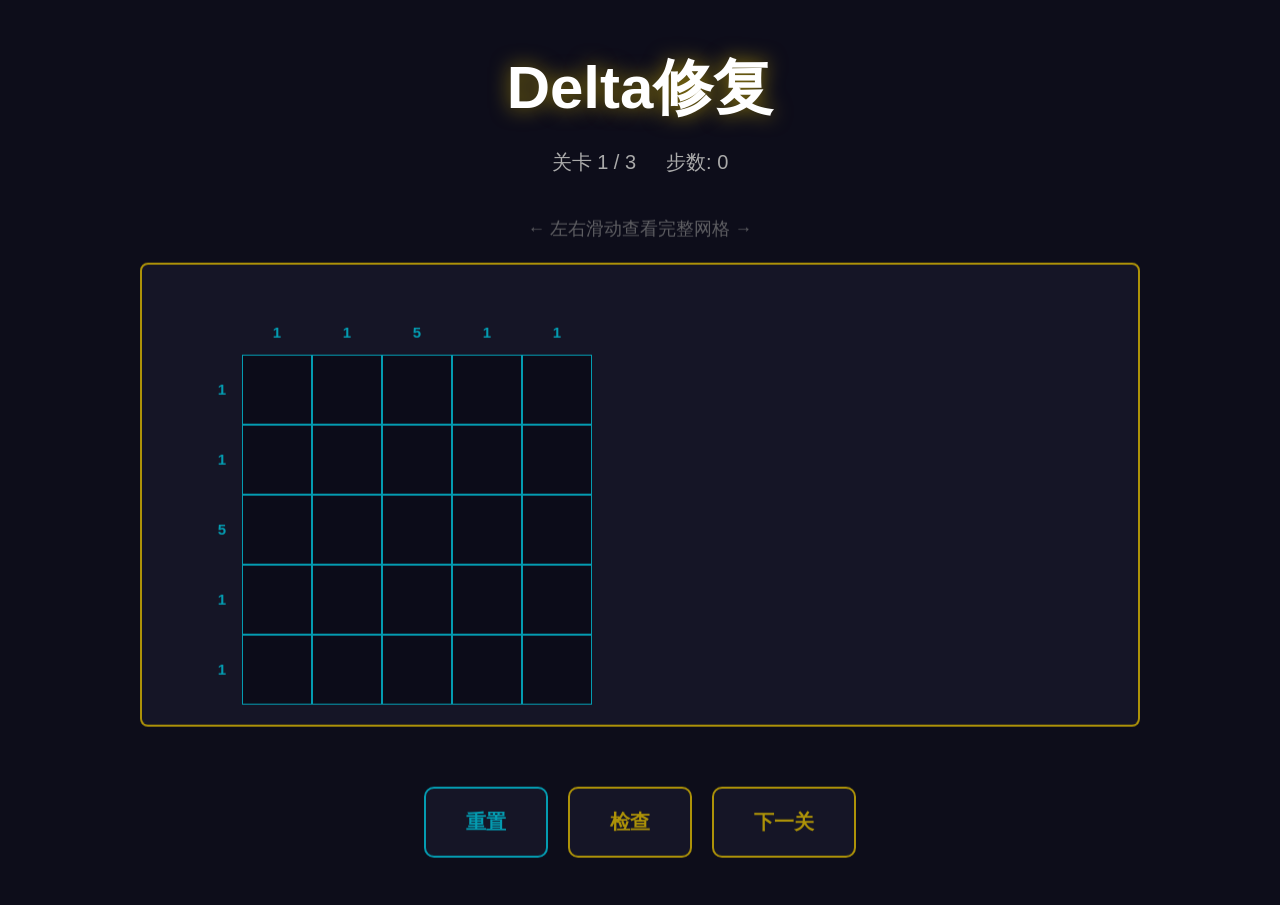
<file: index.html>
<!DOCTYPE html>
<html>
<head>
    <meta http-equiv="refresh" content="0; url=./web-game/index.html">
</head>
<body>
    <p>Redirecting to game... <a href="./web-game/index.html">Click here</a></p>
</body>
</html>
</file>
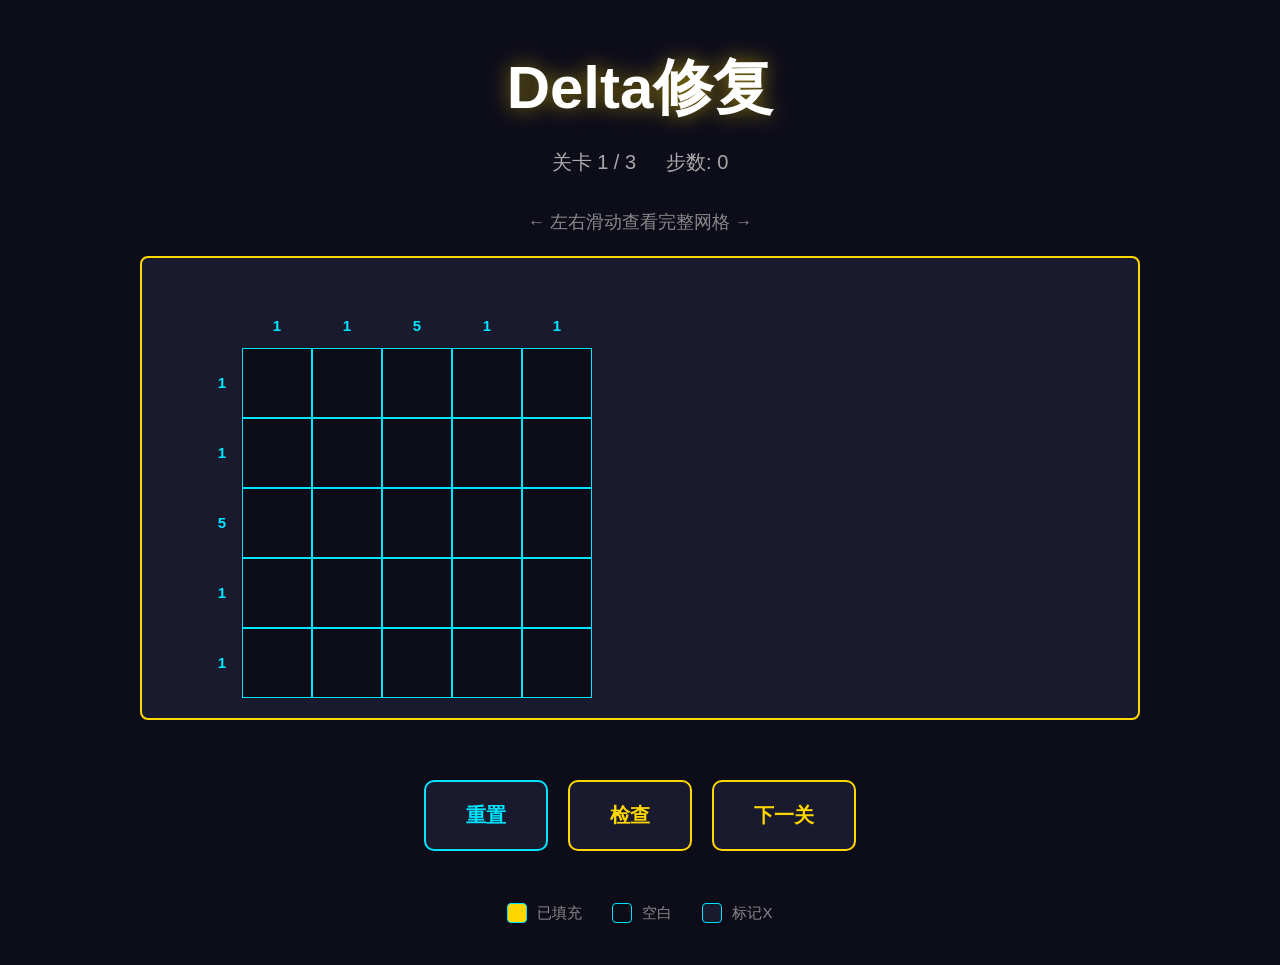
<file: web-game/index.html>
<!DOCTYPE html>
<html lang="zh-CN">
<head>
    <meta charset="UTF-8">
    <meta name="viewport" content="width=device-width, initial-scale=1.0, maximum-scale=1.0, user-scalable=no">
    <meta name="description" content="Delta修复 - 响应式数织游戏">
    <title>Delta修复</title>
    <link rel="stylesheet" href="style.css">
</head>
<body>
    <div class="container">
        <!-- 标题区域 -->
        <header class="header">
            <h1 class="title">Delta修复</h1>
            <div class="level-info">
                <span id="level-text">关卡 1 / 3</span>
                <span id="steps-text">步数: 0</span>
            </div>
        </header>

        <!-- 游戏主区域 -->
        <main class="game-area">
            <!-- 数织界面 -->
            <section id="nonogram-section" class="game-section active">
                <div class="hint-text">← 左右滑动查看完整网格 →</div>
                
                <div class="grid-container">
                    <!-- 列提示 -->
                    <div class="column-hints" id="column-hints"></div>
                    
                    <!-- 行提示和网格 -->
                    <div class="row-grid-wrapper">
                        <div class="row-hints" id="row-hints"></div>
                        <div class="grid" id="grid"></div>
                    </div>
                </div>

                <div class="controls">
                    <button class="btn btn-reset" onclick="resetGame()">重置</button>
                    <button class="btn btn-check" onclick="checkSolution()">检查</button>
                    <button class="btn btn-next" onclick="nextLevel()">下一关</button>
                </div>

                <div class="legend">
                    <div class="legend-item">
                        <div class="legend-color filled"></div>
                        <span>已填充</span>
                    </div>
                    <div class="legend-item">
                        <div class="legend-color empty"></div>
                        <span>空白</span>
                    </div>
                    <div class="legend-item">
                        <div class="legend-color marked"></div>
                        <span>标记X</span>
                    </div>
                </div>
            </section>

            <!-- 拼图界面 -->
            <section id="puzzle-section" class="game-section">
                <h2 class="section-title">拼图填充</h2>
                <p class="section-desc">用拼图模块填充数织完成的区域</p>
                <div class="progress-text" id="puzzle-progress">已放置: 0 / 0 格</div>

                <div class="puzzle-grid" id="puzzle-grid"></div>

                <div class="puzzle-pieces" id="puzzle-pieces"></div>

                <div class="controls">
                    <button class="btn btn-reset" onclick="resetPuzzle()">重置拼图</button>
                    <button class="btn btn-check" onclick="checkPuzzleComplete()">检查完成</button>
                </div>
            </section>

            <!-- 通关界面 -->
            <section id="completion-section" class="game-section">
                <div class="completion-content">
                    <h2 class="completion-title">恭喜通关！</h2>
                    <p class="completion-subtitle">你已完成所有关卡</p>
                    
                    <div class="link-box">
                        <p>点击下方链接继续</p>
                        <a href="https://endfield.hypergryph.com/wllp/AlA8352RcilJqN2i" 
                           target="_blank" 
                           class="link">
                            https://endfield.hypergryph.com/wllp/AlA8352RcilJqN2i
                        </a>
                    </div>

                    <button class="btn btn-restart" onclick="restartGame()">重新开始</button>
                </div>
            </section>
        </main>

        <!-- 提示信息 -->
        <div class="toast" id="toast"></div>
    </div>

    <script src="game.js"></script>
</body>
</html>
</file>
<file: web-game/style.css>
/* ==================== 
   Delta修复 - 响应式样式
   ==================== */

/* CSS变量 - 颜色主题 */
:root {
    --color-primary: #FFD700;      /* 金黄色 - 主色 */
    --color-secondary: #00E5FF;    /* 青色 - 辅助色 */
    --color-bg-dark: #0D0D1A;      /* 深色背景 */
    --color-bg-card: #1A1A2E;      /* 卡片背景 */
    --color-text-primary: #FFFFFF; /* 主要文字 */
    --color-text-secondary: #AAAAAA; /* 次要文字 */
    --color-text-muted: #888888;   /* 弱化文字 */
    --color-danger: #FF4444;       /* 危险色 */
    --color-success: #00FF00;      /* 成功色 */
    
    /* 间距变量 */
    --spacing-xs: 0.25rem;
    --spacing-sm: 0.5rem;
    --spacing-md: 1rem;
    --spacing-lg: 1.5rem;
    --spacing-xl: 2rem;
    
    /* 字体大小 */
    --font-size-xs: 0.75rem;
    --font-size-sm: 0.875rem;
    --font-size-base: 1rem;
    --font-size-lg: 1.25rem;
    --font-size-xl: 1.5rem;
    --font-size-2xl: 2rem;
    --font-size-3xl: 2.5rem;
}

/* ==================== 
   基础重置
   ==================== */
* {
    margin: 0;
    padding: 0;
    box-sizing: border-box;
}

html {
    font-size: 16px; /* 基准字体大小 */
}

body {
    font-family: -apple-system, BlinkMacSystemFont, 'Segoe UI', 'Roboto', 'Helvetica Neue', Arial, sans-serif;
    background-color: var(--color-bg-dark);
    color: var(--color-text-primary);
    line-height: 1.6;
    overflow-x: hidden; /* 防止横向滚动 */
}

/* ==================== 
   布局容器
   ==================== */
.container {
    width: 100%;
    min-height: 100vh;
    display: flex;
    flex-direction: column;
    align-items: center;
    padding: var(--spacing-md);
}

/* ==================== 
   标题区域
   ==================== */
.header {
    text-align: center;
    margin-bottom: var(--spacing-lg);
    width: 100%;
    max-width: 600px;
}

.title {
    font-size: var(--font-size-3xl);
    color: var(--color-text-primary);
    font-weight: bold;
    margin-bottom: var(--spacing-sm);
    text-shadow: 0 0 20px rgba(255, 215, 0, 0.5);
}

.level-info {
    display: flex;
    justify-content: center;
    gap: var(--spacing-lg);
    font-size: var(--font-size-base);
    color: var(--color-text-secondary);
    flex-wrap: wrap;
}

/* ==================== 
   游戏主区域
   ==================== */
.game-area {
    width: 100%;
    max-width: 800px;
    flex: 1;
}

.game-section {
    display: none;
    flex-direction: column;
    align-items: center;
    animation: fadeIn 0.3s ease;
}

.game-section.active {
    display: flex;
}

@keyframes fadeIn {
    from { opacity: 0; transform: translateY(20px); }
    to { opacity: 1; transform: translateY(0); }
}

/* ==================== 
   数织网格
   ==================== */
.hint-text {
    font-size: var(--font-size-sm);
    color: var(--color-text-muted);
    margin-bottom: var(--spacing-md);
    text-align: center;
}

.grid-container {
    width: 100%;
    overflow-x: auto; /* 横向滚动 */
    overflow-y: hidden;
    -webkit-overflow-scrolling: touch; /* iOS平滑滚动 */
    background: var(--color-bg-card);
    border: 2px solid var(--color-primary);
    border-radius: 8px;
    padding: var(--spacing-md);
    margin-bottom: var(--spacing-lg);
}

.column-hints {
    display: grid;
    grid-template-columns: 80px repeat(5, 40px); /* 行提示宽度 + 5个格子 */
    gap: 0;
    margin-bottom: var(--spacing-sm);
}

.column-hint {
    display: flex;
    flex-direction: column;
    align-items: center;
    justify-content: flex-end;
    height: 60px;
    font-size: var(--font-size-xs);
    color: var(--color-secondary);
    font-weight: bold;
}

.column-hint:first-child {
    /* 左上角空白区域 */
    background: transparent;
}

.row-grid-wrapper {
    display: grid;
    grid-template-columns: 80px 1fr; /* 行提示宽度 + 网格区域 */
    gap: 0;
    align-items: start;
}

.row-hints {
    display: grid;
    grid-template-rows: repeat(5, 40px);
    gap: 0;
    align-items: center;
}

.row-hint {
    display: flex;
    justify-content: flex-end;
    align-items: center;
    height: 40px;
    font-size: var(--font-size-xs);
    color: var(--color-secondary);
    font-weight: bold;
    padding-right: var(--spacing-sm);
    box-sizing: border-box;
}

.row-hint span {
    margin: 0 2px;
    min-width: 16px;
    text-align: center;
}

.grid {
    display: grid;
    grid-template-columns: repeat(5, 40px);
    grid-template-rows: repeat(5, 40px);
    gap: 0;
    background: var(--color-bg-card);
}

.cell {
    width: 40px;
    height: 40px;
    background: var(--color-bg-dark);
    border: 1px solid var(--color-secondary);
    cursor: pointer;
    display: flex;
    align-items: center;
    justify-content: center;
    transition: all 0.15s ease;
    touch-action: manipulation; /* 优化触摸 */
    user-select: none;
    box-sizing: border-box;
}

.cell:hover {
    border-color: var(--color-primary);
    box-shadow: 0 0 8px rgba(255, 215, 0, 0.3);
}

.cell.filled {
    background: var(--color-primary);
}

.cell.marked {
    background: var(--color-bg-card);
}

.cell.marked::after {
    content: 'X';
    font-size: 20px;
    color: var(--color-danger);
    font-weight: bold;
}

/* ==================== 
   控制按钮
   ==================== */
.controls {
    display: flex;
    justify-content: center;
    gap: var(--spacing-md);
    margin: var(--spacing-lg) 0;
    flex-wrap: wrap;
}

.btn {
    min-width: 90px;
    min-height: 44px; /* 触摸友好最小尺寸 */
    padding: var(--spacing-sm) var(--spacing-lg);
    font-size: var(--font-size-base);
    font-weight: bold;
    background: var(--color-bg-card);
    border: 2px solid var(--color-primary);
    border-radius: 10px;
    color: var(--color-primary);
    cursor: pointer;
    transition: all 0.2s ease;
    touch-action: manipulation;
}

.btn:hover {
    background: rgba(255, 215, 0, 0.1);
    transform: translateY(-2px);
    box-shadow: 0 4px 12px rgba(255, 215, 0, 0.3);
}

.btn:active {
    transform: translateY(0);
}

.btn-reset {
    border-color: var(--color-secondary);
    color: var(--color-secondary);
}

.btn-check {
    border-color: var(--color-primary);
    color: var(--color-primary);
}

/* ==================== 
   图例说明
   ==================== */
.legend {
    display: flex;
    justify-content: center;
    gap: var(--spacing-lg);
    margin-top: var(--spacing-md);
    flex-wrap: wrap;
}

.legend-item {
    display: flex;
    align-items: center;
    gap: var(--spacing-sm);
}

.legend-color {
    width: 20px;
    height: 20px;
    border-radius: 4px;
    border: 1px solid var(--color-secondary);
}

.legend-color.filled {
    background: var(--color-primary);
}

.legend-color.empty {
    background: var(--color-bg-dark);
}

.legend-color.marked {
    background: var(--color-bg-card);
}

.legend-item span {
    font-size: var(--font-size-xs);
    color: var(--color-text-muted);
}

/* ==================== 
   拼图界面
   ==================== */
.section-title {
    font-size: var(--font-size-2xl);
    color: var(--color-primary);
    margin-bottom: var(--spacing-sm);
}

.section-desc {
    font-size: var(--font-size-base);
    color: var(--color-text-secondary);
    margin-bottom: var(--spacing-md);
}

.progress-text {
    font-size: var(--font-size-sm);
    color: var(--color-text-muted);
    margin-bottom: var(--spacing-md);
}

.puzzle-grid {
    display: grid;
    gap: 0;
    background: var(--color-bg-card);
    border: 2px solid var(--color-primary);
    border-radius: 8px;
    padding: var(--spacing-md);
    margin-bottom: var(--spacing-lg);
}

.puzzle-cell {
    width: 50px;
    height: 50px;
    background: var(--color-bg-dark);
    border: 1px solid var(--color-secondary);
    border-radius: 0;
    cursor: pointer;
    transition: all 0.15s ease;
    touch-action: manipulation;
    user-select: none;
    box-sizing: border-box;
}

.puzzle-cell.unavailable {
    background: rgba(10, 10, 21, 0.5);
    opacity: 0.3;
}

.puzzle-cell.available {
    background: var(--color-bg-card);
}

.puzzle-pieces {
    display: flex;
    flex-wrap: wrap;
    justify-content: center;
    gap: var(--spacing-lg);
    margin-bottom: var(--spacing-lg);
}

.puzzle-piece {
    background: var(--color-bg-card);
    border: 1px solid #444;
    border-radius: 6px;
    padding: var(--spacing-sm);
    cursor: pointer;
    transition: all 0.2s ease;
    touch-action: manipulation;
}

.puzzle-piece:hover {
    border-color: var(--color-primary);
}

.puzzle-piece.selected {
    border: 3px solid var(--color-primary);
    box-shadow: 0 0 12px rgba(255, 215, 0, 0.5);
}

.puzzle-piece-name {
    font-size: var(--font-size-xs);
    color: var(--color-text-muted);
    text-align: center;
    margin-top: var(--spacing-xs);
}

/* ==================== 
   通关界面
   ==================== */
.completion-content {
    text-align: center;
    padding: var(--spacing-xl);
}

.completion-title {
    font-size: var(--font-size-3xl);
    color: var(--color-primary);
    margin-bottom: var(--spacing-md);
    text-shadow: 0 0 30px rgba(255, 215, 0, 0.8);
}

.completion-subtitle {
    font-size: var(--font-size-lg);
    color: var(--color-text-secondary);
    margin-bottom: var(--spacing-xl);
}

.link-box {
    background: var(--color-bg-card);
    border: 2px solid var(--color-primary);
    border-radius: 12px;
    padding: var(--spacing-lg);
    margin-bottom: var(--spacing-xl);
}

.link-box p {
    color: var(--color-text-muted);
    margin-bottom: var(--spacing-md);
}

.link {
    display: block;
    color: var(--color-secondary);
    text-decoration: underline;
    word-break: break-all;
    font-size: var(--font-size-sm);
}

/* ==================== 
   Toast提示
   ==================== */
.toast {
    position: fixed;
    bottom: 20%;
    left: 50%;
    transform: translateX(-50%) translateY(100px);
    background: rgba(26, 26, 46, 0.95);
    color: var(--color-text-primary);
    padding: var(--spacing-md) var(--spacing-xl);
    border-radius: 8px;
    border: 1px solid var(--color-primary);
    font-size: var(--font-size-base);
    opacity: 0;
    pointer-events: none;
    transition: all 0.3s ease;
    z-index: 1000;
    max-width: 90%;
    text-align: center;
}

.toast.show {
    opacity: 1;
    transform: translateX(-50%) translateY(0);
}

/* ==================== 
   响应式断点
   Mobile First Approach
   ==================== */

/* 手机横屏 */
@media (min-width: 568px) {
    html {
        font-size: 17px;
    }
    
    .column-hints {
        grid-template-columns: 80px repeat(5, 45px);
    }
    
    .row-grid-wrapper {
        grid-template-columns: 80px 1fr;
    }
    
    .row-hints {
        grid-template-rows: repeat(5, 45px);
    }
    
    .row-hint {
        height: 45px;
    }
    
    .grid {
        grid-template-columns: repeat(5, 45px);
        grid-template-rows: repeat(5, 45px);
    }
    
    .cell {
        width: 45px;
        height: 45px;
    }
    
    .puzzle-cell {
        width: 55px;
        height: 55px;
    }
}

/* 平板竖屏 */
@media (min-width: 768px) {
    html {
        font-size: 18px;
    }
    
    .container {
        padding: var(--spacing-xl);
    }
    
    .title {
        font-size: 3rem;
    }
    
    .column-hints {
        grid-template-columns: 80px repeat(5, 50px);
    }
    
    .row-grid-wrapper {
        grid-template-columns: 80px 1fr;
    }
    
    .row-hints {
        grid-template-rows: repeat(5, 50px);
    }
    
    .row-hint {
        height: 50px;
    }
    
    .grid {
        grid-template-columns: repeat(5, 50px);
        grid-template-rows: repeat(5, 50px);
    }
    
    .cell {
        width: 50px;
        height: 50px;
    }
    
    .puzzle-cell {
        width: 60px;
        height: 60px;
    }
    
    .btn {
        min-width: 110px;
        padding: var(--spacing-md) var(--spacing-xl);
    }
}

/* 平板横屏 */
@media (min-width: 1024px) {
    html {
        font-size: 19px;
    }
    
    .game-area {
        max-width: 900px;
    }
    
    .column-hints {
        grid-template-columns: 80px repeat(5, 60px);
    }
    
    .row-grid-wrapper {
        grid-template-columns: 80px 1fr;
    }
    
    .row-hints {
        grid-template-rows: repeat(5, 60px);
    }
    
    .row-hint {
        height: 60px;
    }
    
    .grid {
        grid-template-columns: repeat(5, 60px);
        grid-template-rows: repeat(5, 60px);
    }
    
    .cell {
        width: 60px;
        height: 60px;
    }
    
    .puzzle-cell {
        width: 70px;
        height: 70px;
    }
    
    .grid-container {
        overflow-x: visible; /* 大屏幕不需要横向滚动 */
    }
}

/* PC */
@media (min-width: 1200px) {
    html {
        font-size: 20px;
    }
    
    .game-area {
        max-width: 1000px;
    }
    
    .column-hints {
        grid-template-columns: 80px repeat(5, 70px);
    }
    
    .row-grid-wrapper {
        grid-template-columns: 80px 1fr;
    }
    
    .row-hints {
        grid-template-rows: repeat(5, 70px);
    }
    
    .row-hint {
        height: 70px;
    }
    
    .grid {
        grid-template-columns: repeat(5, 70px);
        grid-template-rows: repeat(5, 70px);
    }
    
    .cell {
        width: 70px;
        height: 70px;
    }
    
    .puzzle-cell {
        width: 80px;
        height: 80px;
    }
}

/* ==================== 
   触摸设备优化
   ==================== */
@media (hover: none) and (pointer: coarse) {
    /* 移除hover效果，避免触摸设备上的"粘滞"问题 */
    .cell:hover {
        border-color: var(--color-secondary);
        box-shadow: none;
    }
    
    .btn:hover {
        background: var(--color-bg-card);
        transform: none;
        box-shadow: none;
    }
    
    /* 增大可点击区域 */
    .cell {
        min-width: 44px;
        min-height: 44px;
    }
    
    .btn {
        min-height: 48px;
    }
}

/* ==================== 
   暗色模式支持
   ==================== */
@media (prefers-color-scheme: light) {
    /* 如果需要支持亮色模式，可以在这里覆盖变量 */
}

/* ==================== 
   打印样式
   ==================== */
@media print {
    .controls,
    .legend,
    .toast {
        display: none;
    }
}
</file>
